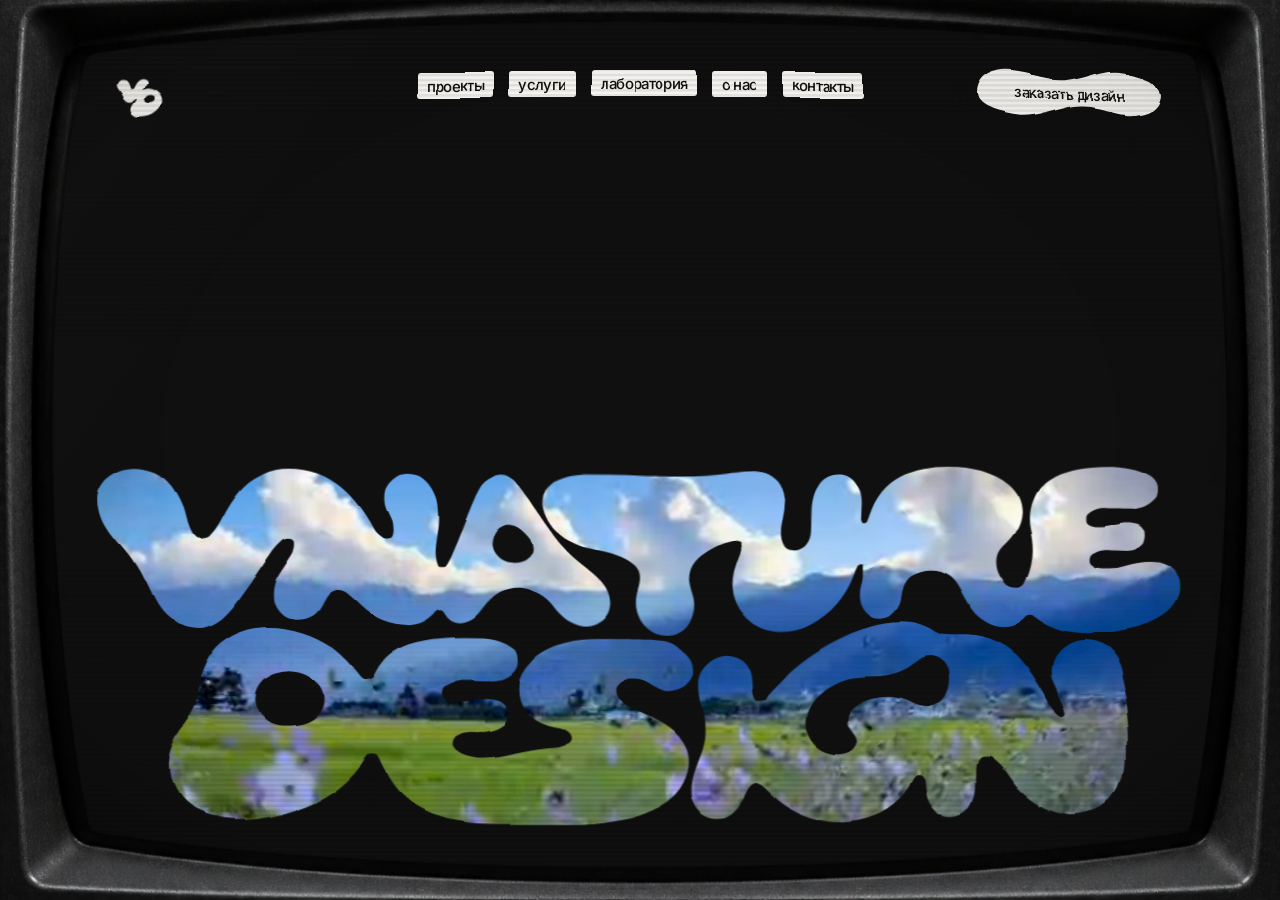
<file: index.html>
<!doctype html>
<html lang="ru">
<head>
  <meta charset="utf-8">
  <meta name="viewport" content="width=device-width, initial-scale=1, viewport-fit=cover">
  <link rel="icon" href="./assets/favicon.svg" type="image/svg+xml">
  <meta name="theme-color" content="#101010">

  <title>VNATURE DESIGN — сайты, айдентика и digital-системы</title>
  <meta name="description" content="VNATURE DESIGN — дизайн-студия: сайты, айдентика, интерфейсы, motion и экспериментальные digital-системы.">
  <meta name="robots" content="index,follow,max-image-preview:large">
  <meta name="format-detection" content="telephone=no">
  <meta property="og:type" content="website">
  <meta property="og:site_name" content="VNATURE DESIGN">
  <meta property="og:title" content="VNATURE DESIGN — digital design studio">
  <meta property="og:description" content="VNATURE DESIGN — дизайн-студия: сайты, айдентика, интерфейсы, motion и экспериментальные digital-системы.">
  <meta property="og:image" content="./assets/og-vnature.jpg">
  <meta name="twitter:card" content="summary_large_image">
  <meta name="twitter:title" content="VNATURE DESIGN — digital design studio">
  <meta name="twitter:description" content="VNATURE DESIGN — дизайн-студия: сайты, айдентика, интерфейсы, motion и экспериментальные digital-системы.">
  <meta name="twitter:image" content="./assets/og-vnature.jpg">

  <link rel="preconnect" href="https://fonts.googleapis.com">
  <link rel="preconnect" href="https://fonts.gstatic.com" crossorigin>
  <link href="https://fonts.googleapis.com/css2?family=Inter:wght@400;500;600&display=swap" rel="stylesheet">

  <!-- Only the real hero resources are preloaded. No visual poster/fallback frame. -->
  <link rel="preload" href="./assets/vnature.svg" as="image" type="image/svg+xml">

  <script type="application/ld+json">
  {
    "@context":"https://schema.org",
    "@type":"Organization",
    "name":"VNATURE DESIGN",
    "email":"vnaturedesign@mail.ru",
    "description":"Дизайн-студия: сайты, айдентика, интерфейсы, motion и экспериментальные digital-системы."
  }
  </script>
  <link rel="stylesheet" href="./style.css">
  <link rel="stylesheet" href="./crt-site.css">
  <link rel="stylesheet" href="./particles.css">
</head>

<body class="home-page">
  <canvas class="grain grain--fixed" id="grain" aria-hidden="true"></canvas>

  <header class="site-header" id="siteHeader">
    <a class="brand rabbit-brand" id="rabbitBrand" href="#top" aria-label="VNATURE DESIGN — наверх">
      <svg class="rabbit-mark" viewBox="-10 -12 120 106.445" overflow="visible" aria-hidden="true">
        <defs>
          <mask id="rabbitHeaderMask" maskUnits="userSpaceOnUse" maskContentUnits="userSpaceOnUse" x="-100" y="-100" width="300" height="282.445">
            <rect x="-100" y="-100" width="300" height="282.445" fill="black"/>
            <path class="rabbit-outer" fill="white" d="M 0.784 7.210 L 0.000 10.188 L 0.157 12.853 L 1.097 15.674 L 4.075 20.690 L 11.755 30.564 L 16.771 40.282 L 18.652 43.103 L 21.160 45.925 L 23.668 47.806 L 25.235 48.589 L 28.056 49.373 L 31.191 49.530 L 34.013 49.060 L 35.423 48.433 L 37.147 47.179 L 40.909 43.260 L 42.320 42.476 L 43.887 42.320 L 45.141 43.260 L 45.298 44.514 L 44.201 47.179 L 37.931 55.799 L 35.423 60.502 L 34.796 62.226 L 34.169 65.361 L 34.169 67.398 L 34.483 68.966 L 36.677 73.824 L 38.558 76.489 L 40.282 78.213 L 42.320 79.624 L 44.984 80.878 L 48.903 81.975 L 51.411 82.288 L 56.897 82.288 L 65.674 81.191 L 69.906 80.251 L 74.451 78.840 L 80.094 76.176 L 85.580 72.571 L 88.871 70.063 L 93.103 65.831 L 97.492 59.875 L 99.216 55.643 L 99.687 53.135 L 99.843 48.589 L 99.373 44.984 L 98.589 42.006 L 96.708 37.774 L 94.201 34.483 L 91.066 31.348 L 88.715 29.310 L 84.169 26.176 L 79.467 23.981 L 76.176 23.041 L 72.100 22.414 L 67.555 22.257 L 63.166 22.884 L 58.621 24.295 L 57.367 24.138 L 56.583 23.511 L 56.426 22.571 L 57.053 21.473 L 61.285 18.182 L 63.793 15.674 L 64.890 14.107 L 65.987 11.285 L 66.144 9.248 L 65.361 6.270 L 63.950 4.232 L 61.755 2.508 L 59.875 1.567 L 57.680 0.940 L 53.918 0.784 L 50.940 1.567 L 48.119 2.978 L 45.925 4.545 L 42.947 7.524 L 39.812 11.912 L 35.737 19.906 L 34.169 21.317 L 32.759 21.787 L 31.034 21.317 L 29.467 19.906 L 28.840 18.652 L 26.489 11.129 L 24.138 6.897 L 21.160 3.762 L 18.495 1.881 L 16.144 0.784 L 13.950 0.157 L 9.248 0.157 L 6.897 0.940 L 4.545 2.351 L 2.351 4.545 Z"/>
            <path class="rabbit-eye" fill="black" d="M 81.034 37.618 L 82.759 39.498 L 84.013 42.006 L 84.326 43.417 L 84.326 45.925 L 84.013 47.022 L 83.072 48.589 L 80.878 50.470 L 78.527 51.567 L 76.803 52.038 L 73.197 52.508 L 71.003 52.508 L 68.339 52.038 L 66.458 51.254 L 65.517 50.627 L 63.793 48.746 L 62.853 46.552 L 62.696 43.417 L 63.793 40.439 L 64.734 39.185 L 66.301 37.774 L 68.339 36.677 L 70.219 36.050 L 73.041 35.580 L 76.019 35.580 L 78.997 36.364 Z"/>
          </mask>
        </defs>
        <rect x="-100" y="-100" width="300" height="282.445" fill="currentColor" mask="url(#rabbitHeaderMask)"/>
      </svg>
</a>

    <nav class="nav" aria-label="Основная навигация">
      <a href="#work">проекты</a>
      <a href="#services">услуги</a>
      <a href="#lab">лаборатория</a>
      <a href="#about">о нас</a>
      <a href="#contact">контакты</a>
    </nav>


      <a class="cta cta--header" href="#contact">
      <svg class="cta-blob-svg" viewBox="0 0 206 58" preserveAspectRatio="none" aria-hidden="true">
        <path class="cta-blob-base" d="M8 29 C8 15 28 8 49 9 C70 10 83 14 103 13 C126 12 142 7 164 9 C186 11 199 18 198 29 C197 42 180 48 158 48 C136 49 121 44 101 45 C79 46 64 51 42 48 C20 46 10 40 8 29 Z">
          <animate
            attributeName="d"
            dur="6.6s"
            repeatCount="indefinite"
            calcMode="spline"
            keyTimes="0;0.2;0.4;0.6;0.8;1"
            keySplines=".42 0 .58 1;.42 0 .58 1;.42 0 .58 1;.42 0 .58 1;.42 0 .58 1"
            values="M8 29 C8 15 28 8 49 9 C70 10 83 14 103 13 C126 12 142 7 164 9 C186 11 199 18 198 29 C197 42 180 48 158 48 C136 49 121 44 101 45 C79 46 64 51 42 48 C20 46 10 40 8 29 Z;M9 30 C10 12 31 6 53 10 C72 13 84 18 104 16 C124 14 140 4 163 8 C188 12 201 20 196 32 C192 45 171 50 151 46 C132 42 120 38 100 42 C79 46 62 54 40 49 C19 45 8 39 9 30 Z;M7 27 C9 17 23 9 44 8 C65 7 82 10 101 16 C121 22 139 16 162 10 C184 4 200 16 199 28 C198 40 183 45 162 47 C140 49 123 52 102 47 C82 42 67 42 47 48 C25 55 10 43 7 27 Z;M10 31 C7 18 24 7 45 11 C66 15 78 20 99 17 C121 14 137 7 159 8 C181 9 201 18 198 31 C195 44 177 52 155 49 C135 46 120 40 101 43 C82 46 68 51 47 50 C26 49 13 43 10 31 Z;M8 29 C11 14 27 10 48 8 C69 6 82 15 102 15 C122 15 141 8 163 10 C186 12 197 20 199 30 C201 42 181 50 159 47 C138 44 123 41 101 45 C80 49 65 50 43 48 C21 46 7 40 8 29 Z;M8 29 C8 15 28 8 49 9 C70 10 83 14 103 13 C126 12 142 7 164 9 C186 11 199 18 198 29 C197 42 180 48 158 48 C136 49 121 44 101 45 C79 46 64 51 42 48 C20 46 10 40 8 29 Z"
          />
        </path>
      </svg>

      <span class="cta-label">заказать дизайн</span>
    </a>
  
    <button
      class="mobile-menu-toggle"
      id="mobileMenuToggle"
      type="button"
      aria-expanded="false"
      aria-controls="mobileMenu"
      aria-label="Открыть меню"
    >
      <span></span>
      <span></span>
    </button>
</header>

  <div class="mobile-menu-shell" id="mobileMenuShell" aria-hidden="true">
    <button
      class="mobile-menu-backdrop"
      type="button"
      aria-label="Закрыть меню"
      tabindex="-1"
    ></button>

    <aside
      class="mobile-menu-panel"
      id="mobileMenu"
      role="dialog"
      aria-modal="true"
      aria-label="Навигация"
    >
      <div class="mobile-menu-top">
        <span>VNATURE DESIGN</span>

        <button
          class="mobile-menu-close"
          type="button"
          aria-label="Закрыть меню"
        >
          <span></span>
          <span></span>
        </button>
      </div>

      <nav class="mobile-menu-nav" aria-label="Мобильная навигация">
        <a href="#about"><span>01</span><strong>о нас</strong></a>
        <a href="#work"><span>02</span><strong>проекты</strong></a>
        <a href="#services"><span>03</span><strong>услуги</strong></a>
        <a href="#pricing"><span>04</span><strong>стоимость</strong></a>
        <a href="#lab"><span>05</span><strong>лаборатория</strong></a>
        <a href="#contact"><span>06</span><strong>контакты</strong></a>
      </nav>

      <a class="mobile-menu-cta" href="#contact">
        заказать дизайн
        <span aria-hidden="true"><svg class="icon-arrow" viewBox="0 0 24 24" fill="none" stroke="currentColor" stroke-width="1.6" stroke-linecap="round" stroke-linejoin="round" aria-hidden="true" focusable="false"><path d="M5 19 19 5M5 5h14v14"/></svg></span>
      </a>
    </aside>
  </div>




  <main>
    <section class="hero hero--brand" id="top" aria-label="VNATURE DESIGN">
      <div class="hero-logo-wrap" id="heroLogoWrap">
        <img
          class="hero-logo-fallback"
          id="heroLogoFallback"
          src="./assets/vnature.svg"
          alt="VNATURE DESIGN"
        >
        <canvas
          class="hero-logo-canvas"
          id="heroLogoCanvas"
          aria-hidden="true"
        ></canvas>
      </div>
    </section>
    <section class="workspace">
      <section class="about-board" id="about">
        <div class="about-visual">
          <video class="about-film js-visible-video" muted loop playsinline preload="none" poster="./assets/about/studio-logo-poster.jpg" aria-label="Вращающийся металлический логотип VNATURE на фоне поля и облаков"><source src="./assets/about/studio-logo.mp4" type="video/mp4"></video>
        </div>
        <div class="about-content">
          <span class="section-index">01 / Студия</span>
          <h1>Внатуре —<br><em>это мы.</em></h1>
          <div class="about-board-copy">
            <p>Делаем сайты, айдентику и интерактив с характером. Продумываем структуру, рисуем и разрабатываем — от первой идеи до работающего результата.</p>
          </div>
          <a class="archive-jump" href="#contact">Обсудить проект <span aria-hidden="true"><svg class="icon-arrow" viewBox="0 0 24 24" fill="none" stroke="currentColor" stroke-width="1.6" stroke-linecap="round" stroke-linejoin="round" aria-hidden="true" focusable="false"><path d="M5 19 19 5M5 5h14v14"/></svg></span></a>
        </div>
      </section>
      <section class="particle-section" id="particle-form" aria-labelledby="particle-title">
        <div class="particle-stage">
          <header class="particle-heading">
            <span class="section-index">Как мы работаем</span>
            <h2 id="particle-title">От задачи до запуска.</h2>
          </header>
          <div class="particle-body">
            <div class="particle-visual" aria-hidden="true">
              <img class="particle-fallback" src="./assets/rabbit-mark.svg" alt="" loading="lazy">
              <canvas class="particle-canvas"></canvas>
            </div>
            <ol class="particle-steps" aria-label="Этапы работы над проектом">
              <li>
                <button class="particle-step is-active" type="button" data-form-step="0" aria-pressed="true">
                  <span class="particle-step-number">01</span>
                  <span><strong>Разбираемся в задаче</strong><span class="particle-step-copy">Обсуждаем бизнес, аудиторию и цель. Определяем объём работы и фиксируем стоимость.</span></span>
                </button>
              </li>
              <li>
                <button class="particle-step" type="button" data-form-step="1" aria-pressed="false">
                  <span class="particle-step-number">02</span>
                  <span><strong>Находим форму</strong><span class="particle-step-copy">Продумываем структуру, собираем визуальный язык. Показываем концепцию и дорабатываем детали.</span></span>
                </button>
              </li>
              <li>
                <button class="particle-step" type="button" data-form-step="2" aria-pressed="false">
                  <span class="particle-step-number">03</span>
                  <span><strong>Доводим до запуска</strong><span class="particle-step-copy">Разрабатываем, проверяем адаптив и взаимодействия. Передаём готовый проект и исходники.</span></span>
                </button>
              </li>
            </ol>
          </div>
          <div class="particle-caption">
            <span class="particle-state">Задача → концепция → результат</span>
            <a href="#contact">Обсудить задачу <svg class="icon-arrow" viewBox="0 0 24 24" fill="none" stroke="currentColor" stroke-width="1.6" stroke-linecap="round" stroke-linejoin="round" aria-hidden="true"><path d="M5 19 19 5M5 5h14v14"/></svg></a>
          </div>
        </div>
      </section>
      <header class="workspace-intro" id="work">
        <div><span class="section-index">02 / Избранные проекты</span><h2 class="studio-title">Работаем,<span>внатуре.</span></h2></div>
        <p class="archive-caption">Завод, бренд красок и собственный инструмент. Три задачи — три разных решения.</p>
      </header>

      <div class="work-browser" id="work-list">
        <article class="work-row">
          <div class="work-caption"><span>01 / МЗМ</span><span>Смотреть проект</span></div>
          <div class="work-meta">
            <a class="work-head work-head--link" href="./mzm.html">
              <div class="project-logo js-project-logo"
                   data-logo-base="./assets/projects/mzm/logo"
                   aria-hidden="true"></div>

              <div class="work-title">
                <h2>МЗМ</h2>
                <p>Промышленность</p>
              </div>
            </a>

            <p class="work-description">
              Сайт завода: помогаем разобраться в продукции,
              найти характеристики и отправить запрос на расчёт.
            </p>
            <p class="work-scope">Структура · UX/UI · Разработка</p>
          </div>

          <a class="work-gallery work-gallery--link" href="./mzm.html" aria-label="Открыть кейс МЗМ">
            <div class="media-tile media-tile--mzm-a js-auto-media"
                 data-media-base="./assets/projects/mzm/01"></div>

            <div class="media-tile media-tile--mzm-b js-auto-media"
                 data-media-base="./assets/projects/mzm/02"></div>

            <div class="media-tile media-tile--mzm-c js-auto-media"
                 data-media-base="./assets/projects/mzm/03"></div>
          </a>
        </article>

        <article class="work-row work-row--reverse">
          <div class="work-caption"><span>02 / ГОДАМИ</span><span>Смотреть проект</span></div>
          <div class="work-meta">
            <a class="work-head work-head--link" href="./godami.html">
              <div class="project-logo js-project-logo"
                   data-logo-base="./assets/projects/godami/logo"
                   aria-hidden="true"></div>

              <div class="work-title">
                <h2>ГОДАМИ</h2>
                <p>ЛКМ / производство</p>
              </div>
            </a>

            <p class="work-description">
              Образ бренда красок: логотип, цвет и упаковка,
              которые связывают разные продукты в одну узнаваемую линейку.
            </p>
            <p class="work-scope">Айдентика · Упаковка</p>
          </div>

          <a class="work-gallery work-gallery--link" href="./godami.html" aria-label="Открыть кейс ГОДАМИ">
            <div class="media-tile js-auto-media" data-media-base="./assets/projects/godami/01"></div>

            <div class="media-tile js-auto-media" data-media-base="./assets/projects/godami/02"></div>

            <div class="media-tile js-auto-media" data-media-base="./assets/projects/godami/03"></div>
          </a>
        </article>

        <article class="work-row">
          <div class="work-caption"><span>03 / XTAL STUDIO</span><span>Смотреть проект</span></div>
          <div class="work-meta">
            <a class="work-head work-head--link" href="./xtal.html">
              <div class="project-logo js-project-logo"
                   data-logo-base="./assets/projects/xtal/logo"
                   aria-hidden="true"></div>

              <div class="work-title">
                <h2>XTAL STUDIO</h2>
                <p>Creative software</p>
              </div>
            </a>

            <p class="work-description">
              Наш инструмент для визуальных экспериментов:
              превращаем изображения и видео в графику, а логотипы — в 3D.
            </p>
            <p class="work-scope">Продукт · Интерфейс · Интерактив</p>
          </div>

          <a class="work-gallery work-gallery--link" href="./xtal.html" aria-label="Открыть кейс XTAL STUDIO">
            <div class="media-tile js-auto-media" data-media-base="./assets/projects/xtal/01"></div>

            <div class="media-tile js-auto-media" data-media-base="./assets/projects/xtal/02"></div>

            <div class="media-tile js-auto-media" data-media-base="./assets/projects/xtal/03"></div>
          </a>
        </article>
      </div>

      <section class="services-board" id="services">
        <header class="board-heading">
          <p class="section-index">03 / Услуги</p>
          <h2>
            Что<br>делаем.
          </h2>
        </header>

        <div class="service-board-grid">
          <a href="#contact"><span aria-hidden="true"><svg class="icon-arrow" viewBox="0 0 24 24" fill="none" stroke="currentColor" stroke-width="1.6" stroke-linecap="round" stroke-linejoin="round" aria-hidden="true" focusable="false"><path d="M5 19 19 5M5 5h14v14"/></svg></span><strong>Сайты и интерфейсы</strong><small>От страницы о продукте до каталога завода: структура, дизайн и разработка.</small></a>
          <a href="#contact"><span aria-hidden="true"><svg class="icon-arrow" viewBox="0 0 24 24" fill="none" stroke="currentColor" stroke-width="1.6" stroke-linecap="round" stroke-linejoin="round" aria-hidden="true" focusable="false"><path d="M5 19 19 5M5 5h14v14"/></svg></span><strong>Айдентика</strong><small>Логотип, цвета, типографика и правила, которые помогают бренду оставаться собой.</small></a>
          <a href="#contact"><span aria-hidden="true"><svg class="icon-arrow" viewBox="0 0 24 24" fill="none" stroke="currentColor" stroke-width="1.6" stroke-linecap="round" stroke-linejoin="round" aria-hidden="true" focusable="false"><path d="M5 19 19 5M5 5h14v14"/></svg></span><strong>Графика</strong><small>Постеры, карточки и упаковка — для экрана и печати.</small></a>
          <a href="#contact"><span aria-hidden="true"><svg class="icon-arrow" viewBox="0 0 24 24" fill="none" stroke="currentColor" stroke-width="1.6" stroke-linecap="round" stroke-linejoin="round" aria-hidden="true" focusable="false"><path d="M5 19 19 5M5 5h14v14"/></svg></span><strong>Интерактив и motion</strong><small>Анимация, 3D, эффекты для сайта и эксперименты с AI.</small></a>
        </div>

        <a class="services-pricing-link" href="#pricing">
          <span>Ориентиры по бюджету</span>
          <i aria-hidden="true"><svg class="icon-arrow" viewBox="0 0 24 24" fill="none" stroke="currentColor" stroke-width="1.6" stroke-linecap="round" stroke-linejoin="round" aria-hidden="true" focusable="false"><path d="M12 4v16m-7-7 7 7 7-7"/></svg></i>
        </a>
      </section>

      <section class="pricing-board" id="pricing">
        <header class="pricing-heading">
          <span class="section-index">04 / Стоимость</span>

          <h2>
            Форматы<br>и бюджет.
          </h2>
        </header>

        <div class="pricing-list">
          <a href="#contact" class="pricing-item">
            <span class="pricing-index">01</span>
            <strong>Карточка / постер</strong>
            <b>3 000 ₽</b>
          </a>

          <a href="#contact" class="pricing-item">
            <span class="pricing-index">02</span>
            <strong>AI-интерактив</strong>
            <b>от 6 000 ₽</b>
          </a>

          <a href="#contact" class="pricing-item">
            <span class="pricing-index">03</span>
            <strong>Лендинг</strong>
            <b>от 15 000 ₽</b>
          </a>

          <a href="#contact" class="pricing-item">
            <span class="pricing-index">04</span>
            <strong>Многостраничный сайт</strong>
            <b>от 35 000 ₽</b>
          </a>
        </div>

        <p class="pricing-note">
          Это стартовые ориентиры. Айдентику, интерфейсы и нестандартные задачи оцениваем отдельно. До начала работы согласуем состав, сроки и итоговую стоимость.
        </p>
      </section>

      <section class="lab-board" id="lab">
        <header class="lab-heading"><span class="section-index">05 / Лаборатория</span>
          <h2>
            Вне<br>брифа.
          </h2>
          <p class="lab-lead">
            Пробуем материалы, движение и код. Здесь рождаются эффекты и инструменты, которые потом можно использовать в проектах.
          </p>
        </header>

        <div class="lab-mosaic">
          <article class="lab-item lab-item--ascii">
            <div class="lab-visual visual-ascii js-auto-media" data-media-base="./assets/lab/ascii/cover"></div>
            <p>ASCII / Design Tool</p>
          </article>

          <article class="lab-item lab-item--elastic">
            <div class="lab-visual visual-elastic js-auto-media" data-media-base="./assets/lab/elastic/cover"></div>
            <p>Elastic Logo / Experiment</p>
          </article>

          <article class="lab-item lab-item--track">
            <div class="lab-visual visual-track js-auto-media" data-media-base="./assets/lab/track/cover"></div>
            <p>TRACK / Motion System</p>
          </article>

          <article class="lab-item lab-item--raster">
            <div class="lab-visual visual-raster js-auto-media" data-media-base="./assets/lab/raster/cover"></div>
            <p>RASTER / Visual System</p>
          </article>

          <article class="lab-item lab-item--3d">
            <div class="lab-visual visual-3d js-auto-media" data-media-base="./assets/lab/3d/cover"></div>
            <p>3D Logo / Material Study</p>
          </article>

          <article class="lab-item lab-item--dots">
            <div class="lab-visual visual-dots js-auto-media" data-media-base="./assets/lab/dots/cover"></div>
            <p>DOTS / Image Tool</p>
          </article>


        </div>
        <details class="lab-more">
          <summary>Ещё 6 экспериментов</summary>
          <div class="lab-mosaic lab-mosaic--more">
          <article class="lab-item lab-item--shader">
            <div class="lab-visual visual-shader js-auto-media" data-media-base="./assets/lab/shader/cover"></div>
            <p>Shader / R&D</p>
          </article>

          <article class="lab-item lab-item--type">
            <div class="lab-visual visual-type js-auto-media" data-media-base="./assets/lab/type/cover"></div>
            <p>Typography / Exploration</p>
          </article>

          <article class="lab-item lab-item--system">
            <div class="lab-visual visual-system js-auto-media" data-media-base="./assets/lab/systems/cover"></div>
            <p>Systems / Study</p>
          </article>

          <article class="lab-item lab-item--material">
            <div class="lab-visual visual-material js-auto-media" data-media-base="./assets/lab/material/cover"></div>
            <p>Material / Exploration</p>
          </article>

          <article class="lab-item lab-item--motion">
            <div class="lab-visual visual-motion js-auto-media" data-media-base="./assets/lab/motion/cover"></div>
            <p>Motion / Sketch</p>
          </article>

          <article class="lab-item lab-item--grid">
            <div class="lab-visual visual-grid js-auto-media" data-media-base="./assets/lab/grid/cover"></div>
            <p>Grid / Research</p>
          </article>
          </div>
        </details>
      </section>


    </section>
  </main>

  <footer class="workspace-contact" id="contact">
    <div class="contact-banner"><h2>Есть задача?<br>Мы на связи.</h2><span>VNATURE DESIGN<br>На связи / открыты к сотрудничеству</span></div>
    <div class="contact-main">
      <div class="contact-column">
        <div class="contact-intro">
          <span class="contact-kicker">06 / Контакты</span>

          <p>
            Дизайн, digital-продукты<br>
            и визуальные системы.
          </p>
        </div>

        <a class="contact-email" href="mailto:vnaturedesign@mail.ru">
          <span>vnaturedesign@mail.ru</span>
          <i aria-hidden="true"><svg class="icon-arrow" viewBox="0 0 24 24" fill="none" stroke="currentColor" stroke-width="1.6" stroke-linecap="round" stroke-linejoin="round" aria-hidden="true" focusable="false"><path d="M5 19 19 5M5 5h14v14"/></svg></i>
        </a>

        <div class="contact-column-meta">
          <span>Ответим и обсудим задачу</span>

          <button class="contact-copy" type="button" id="copyEmail">Скопировать почту</button>
          <span id="copyEmailStatus" role="status"></span>
        </div>
      </div>

      <form class="contact-form" id="contactForm">
        <div class="contact-form-intro">
          <span>Короткий бриф</span>
          <p>Расскажи, что нужно сделать, и оставь контакт. Кнопка откроет готовое письмо в твоём почтовом приложении.</p>
        </div>

        <div class="contact-form-fields">
          <label>
            <span>Имя</span>
            <input name="name" autocomplete="name" required placeholder="Как к вам обращаться">
          </label>

          <label>
            <span>Telegram / почта</span>
            <input name="contact" autocomplete="email" required placeholder="@username или email">
          </label>

          <label class="contact-form-wide">
            <span>Задача</span>
            <textarea name="project" rows="3" required placeholder="Что нужно сделать?"></textarea>
          </label>

          <label>
            <span>Ориентир по бюджету</span>
            <select name="budget">
              <option value="">Не определён</option>
              <option>до 10 000 ₽</option>
              <option>10 000–30 000 ₽</option>
              <option>30 000–60 000 ₽</option>
              <option>от 60 000 ₽</option>
            </select>
          </label>

          <button class="contact-form-submit" type="submit">
            сформировать письмо <span aria-hidden="true"><svg class="icon-arrow" viewBox="0 0 24 24" fill="none" stroke="currentColor" stroke-width="1.6" stroke-linecap="round" stroke-linejoin="round" aria-hidden="true" focusable="false"><path d="M5 19 19 5M5 5h14v14"/></svg></span>
          </button>
        </div>

        <div class="contact-draft" id="contactDraft" hidden>
          <label for="contactDraftText">Текст заявки — можно скопировать и отправить на vnaturedesign@mail.ru</label>
          <textarea id="contactDraftText" readonly rows="6"></textarea>
          <button class="contact-copy" type="button" id="copyBrief">Скопировать заявку</button>
        </div>
        <p class="contact-form-status" id="contactFormStatus" aria-live="polite"></p>
      </form>
    </div>

    <div class="contact-foot">
      <span>VNATURE DESIGN © 2026</span>
      <a href="#top">наверх <svg class="icon-arrow" viewBox="0 0 24 24" fill="none" stroke="currentColor" stroke-width="1.6" stroke-linecap="round" stroke-linejoin="round" aria-hidden="true" focusable="false"><path d="M12 20V4m-7 7 7-7 7 7"/></svg></a>
    </div>
  </footer>

  <script src="./crt-site.js"></script>
  <script src="./header.js"></script>
  <script src="./main.js"></script>
  <script src="./media.js"></script>
  <script src="./contact.js"></script>
  <script src="./particles.js"></script>
</body>
</html>
</file>
<file: style.css>
@charset "UTF-8";
/* Shared tokens, base, navigation, preserved hero, editorial sections, cases, responsive layout. */
:root {
  --bg:#f7f7f2;
  --fg:#202023;
  --muted:#62636c;
  --line:#d3d4d4;
  --accent:#213bda;
  --pad:7.5vw;
  --header-h:100px;
  --cta-blob-fill:#f4f3ef;
  --cta-blob-text:#101010;
}

* {
  box-sizing:border-box;
}

html {
  background:var(--bg);
  scroll-behavior:smooth;
}

body {
  margin:0;
  background:var(--bg);
  color:var(--fg);
  font-family:Inter,Arial,sans-serif;
  -webkit-font-smoothing:antialiased;
  overflow-x:hidden;
}

a {
  color:inherit;
  text-decoration:none;
}

button,input,textarea,select {
  font:inherit;
}

button,a,input,textarea,select {
  -webkit-tap-highlight-color:transparent;
}

img,video {
  max-width:100%;
  display:block;
}

button {
  cursor:pointer;
}

h1,h2,h3,p {
  margin:0;
}

em {
  font-style:normal;
  color:var(--accent);
}

::selection {
  background:var(--accent);
  color:var(--bg);
}

:focus-visible {
  outline:2px solid var(--accent);
  outline-offset:5px;
}

.grain--fixed {
  display:none;
}

/* Light sections use dark navigation; hero retains its original appearance. */
.site-header {
  position:absolute;
  z-index:120;
  top:4.6vh;
  left:5.8vw;
  width:88.4vw;
  min-height:68px;
  padding:10px 1.2vw;
  display:grid;
  grid-template-columns:minmax(0,1fr) auto minmax(0,1fr);
  align-items:center;
  gap:24px;
  color:#f4f3ef;
}

.site-header.is-light {
  color:var(--fg);
  --cta-blob-fill:#1c1c1c;
  --cta-blob-text:#f5f5f2;
}

.brand {
  display:flex;
  align-items:center;
  justify-self:start;
  height:48px;
  overflow:visible;
}

.rabbit-mark {
  width:58px;
  height:auto;
  overflow:visible;
}

.rabbit-eye {
  transform-box:fill-box;
  transform-origin:center;
}

.rabbit-brand.is-blinking .rabbit-eye {
  animation:rabbitBlink .26s ease;
}

@keyframes rabbitBlink {
  0%,100% {
    transform:scaleY(1);
  }

  43%,57% {
    transform:scaleY(.06);
  }

}

.nav {
  display:flex;
  justify-content:center;
  align-items:center;
  gap:16px;
  width:max-content;
}

.nav a {
  height:26px;
  padding:0 10px;
  display:inline-flex;
  align-items:center;
  border-radius:3px;
  background:#f4f3ef;
  color:#101010;
  font-size:15px;
  font-weight:500;
  line-height:1;
  letter-spacing:-.025em;
  transition:transform .2s;
}

.site-header.is-light .nav a {
  background:var(--fg);
  color:var(--bg);
}

.cta--header {
  position:relative;
  z-index:1;
  justify-self:end;
  display:grid;
  place-items:center;
  width:208px;
  height:64px;
  color:var(--cta-blob-text);
  font-size:clamp(15px,1.02vw,17px);
  font-weight:500;
  line-height:1;
  letter-spacing:-.025em;
  white-space:nowrap;
  overflow:visible;
}

.cta-blob-svg {
  position:absolute;
  inset:0;
  z-index:-1;
  width:100%;
  height:100%;
  overflow:visible;
}

.cta-blob-base {
  fill:var(--cta-blob-fill);
}

.cta-label {
  width:100%;
  padding:0 24px;
  text-align:center;
}

.mobile-menu-toggle {
  display:none;
  border:0;
  background:none;
  color:inherit;
  width:42px;
  height:42px;
  padding:10px;
}

.mobile-menu-toggle span {
  display:block;
  background:currentColor;
  height:1px;
  margin:7px 0;
}

.mobile-menu-shell {
  position:absolute;
  inset:0;
  z-index:500;
  visibility:hidden;
  pointer-events:none;
}

.mobile-menu-shell.is-open {
  visibility:visible;
  pointer-events:auto;
}

.mobile-menu-backdrop {
  position:absolute;
  inset:0;
  width:100%;
  height:100%;
  border:0;
  background:#0008;
}

.mobile-menu-panel {
  position:absolute;
  inset:0;
  width:100%;
  padding:10svh var(--pad);
  min-width:0;
  background:var(--bg);
  overflow:auto;
  display:flex;
  flex-direction:column;
  gap:24px;
}

.mobile-menu-top {
  display:flex;
  justify-content:space-between;
  align-items:center;
  font:10px monospace;
  letter-spacing:.08em;
}

.mobile-menu-close {
  position:relative;
  width:30px;
  height:30px;
  border:0;
  background:none;
  color:inherit;
}

.mobile-menu-close span {
  position:absolute;
  left:5px;
  top:14px;
  width:20px;
  height:1px;
  background:currentColor;
  transform:rotate(45deg);
}

.mobile-menu-close span:last-child {
  transform:rotate(-45deg);
}

.mobile-menu-nav {
  display:grid;
  gap:10px;
}

.mobile-menu-nav a {
  display:flex;
  align-items:center;
  gap:16px;
  min-height:44px;
}

.mobile-menu-nav span {
  color:var(--muted);
  font:10px monospace;
}

.mobile-menu-nav strong {
  font-size:clamp(23px,6vw,30px);
  font-weight:500;
}

.mobile-menu-cta {
  margin-top:auto;
  padding:15px 0;
  border-top:1px solid var(--line);
  display:flex;
  justify-content:space-between;
}

body.mobile-menu-open .crt-scroll {
  overflow:hidden;
}

/* v94 hero geometry and live elastic canvas. */
.hero {
  position:relative;
  width:100%;
  min-height:100svh;
  display:flex;
  align-items:flex-end;
  justify-content:center;
  padding:clamp(150px,18vh,190px) var(--pad) 8vh;
  background:#101010;
  overflow:hidden;
}

.hero-logo-wrap {
  position:relative;
  width:100%;
  max-width:100%;
  aspect-ratio:1060/352;
}

.hero-logo-fallback {
  position:absolute;
  inset:0;
  width:100%;
  height:100%;
  object-fit:contain;
  opacity:0;
  pointer-events:none;
  animation:heroFallbackSafety 0s 3s forwards;
}

.hero-logo-canvas {
  position:absolute;
  left:-14%;
  top:-32%;
  width:128%;
  height:164%;
  opacity:0;
  pointer-events:none;
}

.hero-logo-wrap.is-webgl .hero-logo-canvas {
  opacity:1;
}

.hero-logo-wrap.is-webgl .hero-logo-fallback {
  display:none;
  animation:none;
}

.hero-logo-wrap.is-fallback .hero-logo-fallback {
  opacity:1;
  animation:none;
}

.hero-logo-wrap.is-fallback .hero-logo-canvas {
  display:none;
}

@keyframes heroFallbackSafety {
  to {
    opacity:1;
  }

}

.icon-arrow {display:inline-block; width:1em; height:1em; flex:none; vertical-align:-.12em;}

/* Studio archive: a light printed surface, blue ink and a shared inset grid. */
.workspace {position:relative; isolation:isolate; padding:0 var(--pad) 90px;}
.section-index,.contact-kicker,.case-index,.case-story-label {
  font:11px/1.5 monospace; text-transform:uppercase; letter-spacing:.07em; color:var(--accent);
}
.workspace-intro {position:relative; isolation:isolate; padding:65px 0 35px; display:grid; grid-template-columns:1.35fr 1fr; gap:30px 65px; align-items:end;}
.studio-title {font-family:Arial,Inter,sans-serif; font-size:clamp(48px,6.3vw,92px); font-weight:900; line-height:.91; letter-spacing:-.075em; padding-top:18px;}
.studio-title span {display:block;}
.archive-caption {max-width:340px; font-size:16px; line-height:1.6; color:var(--muted);}
.archive-jump {display:inline-flex; justify-content:space-between; align-items:center; gap:30px; padding:12px 18px; border:1px solid var(--accent); border-radius:26px; color:var(--accent); font-size:12px; justify-self:start;}
.archive-jump span {font-size:24px;}
.work-browser {position:relative; isolation:isolate; display:grid; grid-template-columns:repeat(12,minmax(0,1fr)); gap:60px 28px; align-items:start;}
.work-row:first-child {grid-column:1/-1;}
.work-row--reverse {grid-column:span 7;}
.work-row:last-child {margin-top:82px;}
.work-caption {display:flex; justify-content:space-between; align-items:center; gap:12px; font:10px/1.5 monospace; color:var(--muted);}
.work-caption span:last-child {color:var(--accent);}
.work-row:first-child .work-gallery {height:clamp(350px,37vw,530px); grid-template-columns:2.2fr 1fr;}
.work-row:first-child .work-meta {display:grid; grid-template-columns:1fr 1fr; align-items:start; gap:12px 35px;}
.work-row:first-child .work-head {grid-row:1/3;}
.work-row:first-child .work-scope {grid-column:2;}
.work-scope {font:11px/1.6 monospace; color:var(--accent);}
.work-row {display:flex; flex-direction:column; grid-column:span 5; gap:18px; min-width:0;}
.work-meta {display:flex; flex-direction:column; align-items:start; gap:12px; order:2; padding:0;}
.work-head {display:flex; align-items:center; gap:18px;}
.project-logo {flex:0 0 auto; max-width:90px; height:40px;}
.project-logo-img {width:auto; height:100%; max-width:90px; object-fit:contain;}
.work-title h2 {font-size:clamp(25px,2.3vw,34px); font-weight:500; letter-spacing:-.045em;}
.work-title p {font:10px/1.5 monospace; color:var(--muted); margin-top:5px;}
.work-description {font-size:13px; line-height:1.65; max-width:510px; color:var(--muted);}
.work-gallery {display:grid; grid-template-columns:1.7fr 1fr; grid-template-rows:1fr 1fr; gap:8px; height:330px; position:relative;}
.work-row--reverse .work-gallery {height:clamp(340px,34vw,460px); grid-template-columns:1.2fr 1fr;}
.work-row--reverse .media-tile:first-child {grid-column:1;}
.media-tile {position:relative; min-width:0; overflow:hidden; background:#e8eef5;}
.media-tile:first-child {grid-row:1/3;}
.work-gallery::after {content:""; position:absolute; right:12px; bottom:12px; display:grid; place-items:center; width:34px; height:34px; border-radius:50%; background:var(--bg) url('./assets/arrow-up-right.svg') center/20px 20px no-repeat; z-index:3;}
.auto-media,.case-user-media {position:absolute; inset:0; width:100%; height:100%; object-fit:cover;}
.media-placeholder,.case-placeholder {position:absolute; inset:0; display:grid; place-items:center; background:#e8eef5; color:#616e81;}
.media-placeholder::after,.case-placeholder::after {content:"VNATURE / ARCHIVE"; font:9px monospace; letter-spacing:.12em;}
.has-user-media>.media-placeholder,.has-user-media>.case-placeholder {display:none;}
.services-board {margin-top:85px; padding:45px 0 0; border-top:1px solid var(--line); display:grid; grid-template-columns:1fr 1.3fr; gap:24px 55px; position:relative;}
.services-board .section-index {color:var(--muted);}
.board-heading {display:flex; flex-direction:column; gap:28px;}
.board-heading h2,.pricing-heading h2,.lab-heading h2 {font-size:clamp(37px,4.8vw,70px); font-weight:600; line-height:1; letter-spacing:-.06em;}
.service-board-grid {display:grid; grid-template-columns:1fr; margin:0;}
.service-board-grid a {display:grid; grid-template-columns:1fr auto; gap:9px; border-bottom:1px solid var(--line); padding:20px 0;}
.service-board-grid span {font-size:22px; color:var(--accent); order:2;}
.service-board-grid strong {font-size:clamp(24px,2.3vw,34px); font-weight:400; letter-spacing:-.04em;}
.service-board-grid small {grid-column:1/-1; font-size:12px; line-height:1.6; color:var(--muted);}
.services-pricing-link {grid-column:2; display:flex; justify-content:space-between; gap:20px; padding:5px 0; font-size:12px; color:var(--accent);}
.services-pricing-link i {font-style:normal;}
.pricing-board,.lab-board {position:relative; isolation:isolate; padding:95px 0 0;}
.pricing-board {position:relative; isolation:isolate; display:grid; grid-template-columns:1fr 1.3fr; gap:35px 55px;}
.pricing-heading {grid-column:1/-1; display:flex; flex-direction:row; align-items:end; justify-content:space-between; gap:28px;}
.lab-heading {display:grid; grid-template-columns:1fr 1.2fr; gap:26px 65px;}
.pricing-heading h2 {font-size:clamp(30px,3.5vw,50px); line-height:1; text-align:right;}
.pricing-list {grid-column:1/-1; margin:0; display:grid; grid-template-columns:repeat(2,minmax(0,1fr)); gap:0 35px;}
.pricing-item {display:grid; grid-template-columns:minmax(0,1fr) auto; align-items:end; gap:16px; padding:22px 0; border-top:1px solid var(--line);}
.pricing-index {display:none;}
.pricing-item strong {font-size:clamp(16px,1.6vw,22px); font-weight:400; letter-spacing:-.035em;}
.pricing-item b {font-size:clamp(20px,2.6vw,34px); font-weight:400; white-space:nowrap; color:var(--accent); letter-spacing:-.04em;}
.pricing-note {grid-column:1/-1; margin:0; max-width:690px; color:var(--muted); font-size:12px; line-height:1.6;}
.lab-heading h2 {grid-column:1; grid-row:2; min-width:0;}
.lab-lead {grid-column:2; grid-row:2; align-self:end; font-size:14px; line-height:1.7; max-width:500px; color:var(--muted);}
.lab-mosaic {display:grid; grid-template-columns:repeat(12,minmax(0,1fr)); gap:32px 22px; margin-top:40px; align-items:start;}
.lab-item {grid-column:span 4; min-width:0;}
.lab-visual {position:relative; aspect-ratio:4/3; overflow:hidden; background:#e8eef5;}
.lab-item:nth-child(2) {padding-top:50px;}
.lab-more {margin-top:32px;}
.lab-more>summary {display:flex; justify-content:space-between; align-items:center; gap:20px; padding:18px 0; border-top:1px solid var(--line); list-style:none; cursor:pointer; color:var(--accent); font:12px/1.5 monospace;}
.lab-more>summary::-webkit-details-marker {display:none;}
.lab-more>summary::after {content:"+"; font-size:24px;}
.lab-more[open]>summary::after {content:"−";}
.lab-mosaic--more .lab-item {grid-column:span 4; padding-top:0;}
.lab-mosaic--more .lab-item .lab-visual {aspect-ratio:4/3;}
.lab-item p {font-size:11px; line-height:1.5; padding:12px 0 0;}
.lab-item:first-child {grid-column:span 8;}
.lab-item:first-child .lab-visual {aspect-ratio:2;}
.about-board {position:relative; isolation:isolate; display:grid; grid-template-columns:1fr 1fr; gap:50px; padding-top:65px;}
.about-visual {position:relative; overflow:hidden; aspect-ratio:1; align-self:start; background:#729777;}
.about-film {width:100%; height:100%; object-fit:cover;}
.about-content {display:flex; flex-direction:column; align-items:start; justify-content:center; gap:28px; padding:10px 0; min-width:0;}
.about-content h1 {font-size:clamp(32px,4vw,58px); font-weight:500; line-height:1.04; letter-spacing:-.055em;}
.about-board-copy {max-width:420px; font-size:16px; line-height:1.7; color:var(--muted);}
.text-link {margin-top:auto; display:flex; justify-content:space-between; font:12px monospace; border-bottom:1px solid var(--fg); padding:14px 0;}
/* Contacts keep the native mailto form. No animated titles or extra scripts. */
.workspace-contact {position:relative; isolation:isolate; padding:55px var(--pad) 9vh; background:var(--bg); color:var(--fg); border-top:1px solid var(--line);}
.contact-banner {display:flex; justify-content:space-between; align-items:start; gap:30px; padding-bottom:55px;}
.contact-banner h2 {font-size:clamp(45px,6.4vw,96px); font-weight:600; letter-spacing:-.07em; line-height:.98;}
.contact-banner span {font-size:11px; line-height:1.5; text-align:right; padding-top:10px; color:var(--muted);}
.contact-main {display:grid; grid-template-columns:repeat(2,minmax(0,1fr)); gap:60px;}
.contact-column {display:flex; flex-direction:column; gap:30px;}
.contact-kicker {color:var(--muted);}
.contact-intro p {font-size:clamp(22px,2.5vw,34px); line-height:1.15; letter-spacing:-.04em; margin-top:18px;}
.contact-email {display:flex; justify-content:space-between; align-items:center; gap:12px; font-size:clamp(17px,1.9vw,27px); letter-spacing:-.035em; padding:16px 0; border-bottom:1px solid var(--line); overflow-wrap:anywhere; color:var(--accent);}
.contact-email i {font-style:normal;}
.contact-column-meta {display:grid; gap:22px; font-size:11px; line-height:1.6; color:var(--muted);}
.contact-copy {justify-self:start; padding:0; border:0; background:none; color:var(--accent); text-decoration:underline; text-underline-offset:4px; font-size:13px; text-align:left; min-height:32px;}
.contact-draft {margin-top:20px;}
.contact-draft[hidden] {display:none;}
.contact-draft textarea {margin:10px 0;}
.contact-draft label {font-size:12px; line-height:1.6; color:var(--muted);}
.contact-form {min-width:0;}
.contact-form-intro {font:13px/1.6 monospace;}
.contact-form-intro p {font:14px/1.6 Inter,Arial,sans-serif; margin-top:10px; max-width:410px; color:var(--muted);}
.contact-form-fields {display:grid; grid-template-columns:repeat(2,minmax(0,1fr)); gap:22px 20px; margin-top:25px;}
.contact-form label {display:grid; gap:9px; min-width:0;}
.contact-form label>span {font-size:13px; color:var(--muted);}
.contact-form-wide {grid-column:1/-1;}
.contact-form input,.contact-form textarea,.contact-form select {
  display:block; width:100%; max-width:100%; min-width:0; min-height:52px;
  padding:13px 15px; border:1px solid var(--line); border-radius:6px;
  background:var(--bg); color:var(--fg); font-size:16px; line-height:1.4;
}
.contact-form input::placeholder,.contact-form textarea::placeholder {color:var(--muted); opacity:1;}
.contact-form textarea {resize:vertical; min-height:132px;}
.contact-form-submit {display:flex; justify-content:space-between; align-items:center; gap:12px; align-self:end; min-height:52px; padding:13px 18px; background:var(--accent); color:#fff; border:0; border-radius:26px; font-size:14px;}
.workspace-contact :focus-visible {outline-color:var(--accent);}
.contact-form-status {font-size:11px; color:var(--muted); margin-top:12px; min-height:18px;}
.contact-foot {display:flex; justify-content:space-between; gap:20px; margin-top:55px; padding-top:18px; border-top:1px solid var(--line); font-size:10px; color:var(--muted);}
/* Screen texture belongs to the fixed CRT layer, not individual sections. */
.crt-document {position:relative; isolation:isolate;}
.studio-title,.lab-heading h2 {color:var(--accent);}
.case {position:relative; isolation:isolate;}
/* Case pages share the light palette and typography. */
.case-header {
  position:sticky;
  top:0;
  z-index:120;
  padding:5.8vh var(--pad) 20px;
  background:var(--bg);
  display:grid;
  grid-template-columns:1fr auto 1fr;
  align-items:center;
  gap:24px;
}

.case-brand img {
  width:145px;
  height:auto;
}

.case-nav {
  display:flex;
  gap:24px;
  font-size:12px;
}

.case-contact {
  justify-self:end;
  font-size:12px;
}

.case {
  padding:0 var(--pad);
}

.case-hero {
  padding:65px 0;
  display:grid;
  grid-template-columns:1fr 2fr;
  gap:32px;
  align-items:end;
}

.case-hero-meta {
  display:grid;
  gap:24px;
}

.case-project-logo {
  height:50px;
  max-width:180px;
}

.case-project-logo img {
  height:100%;
  width:auto;
  object-fit:contain;
}

.case-kicker,.case-category {
  font:10px/1.5 monospace;
  color:var(--muted);
}

.case-hero-title h1 {
  font-size:clamp(38px,6vw,100px);
  font-weight:500;
  line-height:.95;
  letter-spacing:-.065em;
  margin-top:18px;
}

.case-media {
  position:relative;
  aspect-ratio:16/10;
  overflow:hidden;
  background:#e8eae5;
}

.case-media--lead {
  aspect-ratio:16/9;
}

.case-story {
  display:grid;
  grid-template-columns:repeat(3,minmax(0,1fr));
  gap:40px;
  padding:65px 0;
}

.case-story p,.case-story ul {
  font-size:14px;
  line-height:1.7;
  color:var(--muted);
  margin:20px 0 0;
}

.case-story ul {
  padding:0;
  list-style:none;
}

.case-insight,.case-note {
  padding:75px 0;
  border-top:1px solid var(--line);
  display:grid;
  grid-template-columns:1fr 2fr;
  gap:32px;
}

.case-insight>span {
  font:11px monospace;
  color:var(--muted);
}

.case-insight p,.case-note p {
  font-size:clamp(26px,3vw,46px);
  line-height:1.12;
  letter-spacing:-.045em;
}

.case-note p {
  grid-column:2;
}

.case-scope {
  display:grid;
  grid-template-columns:repeat(4,1fr);
  gap:30px;
  padding:35px 0 70px;
}

.case-scope span {
  font:11px monospace;
  color:var(--muted);
}

.case-scope h3 {
  font-size:20px;
  font-weight:400;
  margin-top:25px;
}

.case-scope p {
  font-size:12px;
  line-height:1.7;
  color:var(--muted);
  margin-top:15px;
}

.case-media-grid {
  display:grid;
  grid-template-columns:1fr 1fr;
  gap:10px;
}

.case-next {
  padding:65px 0;
  display:grid;
  grid-template-columns:1fr 2fr;
  gap:32px;
  border-top:1px solid var(--line);
}

.case-next>span,.case-next small {
  font:10px monospace;
  color:var(--muted);
}

.case-next strong {
  display:flex;
  justify-content:space-between;
  font-size:clamp(30px,5vw,70px);
  font-weight:400;
  letter-spacing:-.05em;
  margin-top:20px;
}

.case-next i {
  font-style:normal;
}

.case-footer {
  display:flex;
  justify-content:space-between;
  padding:30px var(--pad) 8vh;
  border-top:1px solid var(--line);
  font:10px monospace;
  color:var(--muted);
}


@media(hover:hover) and (pointer:fine) {
  .nav a:hover {transform:translateY(-1px);}
  .work-head:hover,.text-link:hover,.case-next:hover {color:var(--accent);}
  .archive-jump:hover {background:var(--accent); color:#fff;}
  .service-board-grid a:hover strong {text-decoration:underline; text-underline-offset:6px;}
  .pricing-item:hover {border-color:var(--accent); color:var(--accent);}
  .contact-email:hover {text-decoration:underline; text-underline-offset:6px;}
}
@media(max-width:1100px) {
  .nav {
    gap:8px;
  }

  .nav a {
    font-size:12px;
    padding:0 8px;
  }

  .cta--header {
    width:170px;
    font-size:13px;
  }

  .site-header {
    gap:14px;
  }

  .work-row:first-child .work-gallery {height:390px;}
  .work-browser {gap:45px 22px;}
  .work-row:last-child {margin-top:65px;}
  .work-row--reverse .work-gallery {height:360px;}
  .services-board {padding:45px 0 0;}
  .about-board {gap:26px;}
  .contact-main {gap:35px;}
  .case-scope {grid-template-columns:1fr 1fr;}
}
@media(max-width:720px) {
  :root {
    --pad:8vw;
    --header-h:95px;
  }

  .site-header {
    top:4.5svh;
    left:7vw;
    width:86vw;
    min-height:44px;
    padding:6px 0;
    display:flex;
    justify-content:space-between;
  }

  .brand {
    height:40px;
  }

  .rabbit-mark {
    width:44px;
  }

  .nav,.cta--header {
    display:none;
  }

  .mobile-menu-toggle {
    display:block;
  }

  .hero {
    height:40svh;
    min-height:280px;
    padding:100px var(--pad) 7svh;
  }

  .hero-logo-wrap {
    width:100%;
    max-width:100%;
  }

  .workspace {padding-bottom:60px;}
  .workspace-intro {padding:45px 0 28px; grid-template-columns:1fr; gap:24px;}
  .studio-title {font-size:clamp(47px,12vw,78px); padding-top:0;}
  .work-browser {grid-template-columns:1fr; gap:40px;}
  .work-row,.work-row--reverse {grid-column:1;}
  .work-row:last-child {margin-top:0;}
  .work-caption {font-size:9px;}
  .work-row:first-child .work-meta {display:flex; gap:16px;}
  .work-head {gap:14px;}
  .work-title h2 {font-size:25px;}
  .project-logo {height:34px; max-width:60px;}
  .project-logo-img {max-width:60px;}
  .work-description {font-size:14px;}
  .archive-caption {font-size:14px;}
  .work-row {gap:20px;}
  .work-gallery,.work-row:first-child .work-gallery,.work-row--reverse .work-gallery {height:308px; grid-template-columns:1fr 1fr; grid-template-rows:200px 100px; gap:8px;}
  .media-tile:first-child,.work-row--reverse .media-tile:first-child {grid-column:1/-1; grid-row:1;}
  .work-gallery .media-tile:nth-child(n+2) {grid-row:2;}
  .services-board {margin-top:55px; padding:35px 0 0; grid-template-columns:1fr; gap:28px;}
  .board-heading,.lab-heading {grid-template-columns:1fr; gap:20px;}
  .pricing-heading {grid-column:1; flex-direction:column; align-items:start; gap:20px;}
  .board-heading h2,.pricing-heading h2,.lab-heading h2 {font-size:40px;}
  .pricing-heading h2 {text-align:left;}
  .service-board-grid a {padding:20px 0;}
  .service-board-grid strong {font-size:27px;}
  .services-pricing-link {grid-column:1;}
  .pricing-board,.lab-board {padding-top:55px;}
  .pricing-board {grid-template-columns:1fr;}
  .pricing-list {grid-column:1; grid-template-columns:1fr; margin:0;}
  .pricing-item {gap:16px; padding:20px 0;}
  .pricing-item strong {font-size:17px;}
  .pricing-item b {font-size:22px;}
  .pricing-note {grid-column:1;}
  .lab-heading h2 {grid-column:1;}
  .lab-lead {grid-column:1; grid-row:auto; font-size:13px;}
  .lab-mosaic {grid-template-columns:repeat(2,minmax(0,1fr)); gap:24px 12px; margin-top:30px;}
  .lab-item,.lab-mosaic--more .lab-item {grid-column:span 1;}
  .lab-item:nth-child(1) {grid-column:1/-1;}
  .lab-item:nth-child(2) {padding-top:0;}
  .lab-item p {font-size:10px;}
  .about-board {grid-template-columns:1fr; padding-top:45px; gap:28px;}
  .about-content {padding:0; gap:22px;}
  .about-content h1 {font-size:32px;}
  .about-board-copy {font-size:14px;}
  .workspace-contact {padding-top:35px;}
  .contact-banner {flex-direction:column; gap:15px; padding-bottom:25px; margin-bottom:30px;}
  .contact-banner h2 {font-size:clamp(36px,9.7vw,60px);}
  .contact-banner span {text-align:left; font-size:10px;}
  .contact-main {grid-template-columns:1fr; gap:35px;}
  .contact-column {gap:22px;}
  .contact-intro p {font-size:26px;}
  .contact-email {font-size:19px;}
  .contact-form-fields {grid-template-columns:minmax(0,1fr); gap:24px;}
  .contact-form-submit {grid-column:1/-1;}
  .contact-foot {margin-top:35px; font-size:9px;}
  .case-header {padding:6svh var(--pad) 14px; grid-template-columns:1fr auto; gap:12px;}
  .case-brand img {width:110px;}
  .case-nav {display:none;}
  .case-contact {font-size:11px;}
  .case-hero {padding:40px 0; grid-template-columns:1fr; gap:28px;}
  .case-hero-title h1 {font-size:44px;}
  .case-project-logo {height:40px;}
  .case-story {grid-template-columns:1fr; gap:30px; padding:40px 0;}
  .case-insight,.case-note,.case-next {grid-template-columns:1fr; padding:45px 0; gap:24px;}
  .case-note p {grid-column:1;}
  .case-insight p,.case-note p {font-size:29px;}
  .case-scope {gap:28px 20px; padding-bottom:40px;}
  .case-scope h3 {font-size:17px;}
  .case-media-grid {grid-template-columns:1fr;}
  .case-next strong {font-size:38px;}
  .case-footer {padding:25px var(--pad) 9svh; font-size:8px;}
}
@media(prefers-reduced-motion:reduce) {
  html {
    scroll-behavior:auto;
  }

  .rabbit-brand.is-blinking .rabbit-eye {
    animation:none;
  }

  .nav a {
    transition:none;
  }

}
</file>
<file: crt-site.css>
/* The cabinet is outside the signal pipeline: no grain, displacement or interference. */
html.crt-site,html.crt-site body {
  height:100%;
  overflow:hidden;
  background:#080808;
}

.crt-shell {
  position:fixed;
  inset:0;
  z-index:0;
  isolation:isolate;
  background:#080808;
}

.crt-display {
  position:absolute;
  inset:0;
  overflow:hidden;
  mask-image:url('./assets/crt-screen-mask.png');
  mask-size:100% 100%;
  mask-repeat:no-repeat;
  -webkit-mask-image:url('./assets/crt-screen-mask.png');
  -webkit-mask-size:100% 100%;
  -webkit-mask-repeat:no-repeat;
}

.crt-signal {
  position:absolute;
  inset:0;
  background:var(--bg,var(--case-bg,#101010));
}

.crt-signal.has-curve {
  -webkit-filter:url('#crtSiteCurve');
  filter:url('#crtSiteCurve');
}

.crt-scroll {
  position:absolute;
  inset:0;
  overflow:auto;
  overflow-x:hidden;
  scroll-behavior:smooth;
  scrollbar-width:none;
  scroll-padding-top:clamp(100px,13vh,140px);
  overscroll-behavior-y:contain;
  -webkit-overflow-scrolling:touch;
  background:var(--bg,var(--case-bg,#101010));
}

.crt-scroll::-webkit-scrollbar {
  display:none;
}

.crt-frame {
  position:absolute;
  inset:0;
  z-index:1000;
  width:100%;
  height:100%;
  object-fit:fill;
  pointer-events:none;
  user-select:none;
}

.crt-glass {
  position:absolute;
  inset:0;
  z-index:802;
  pointer-events:none;
  background:radial-gradient(ellipse at 50% 48%,transparent 52%,#0001 76%,#0008 100%),linear-gradient(125deg,#ffffff03,transparent 25%,transparent 80%,#ffffff02);
}

/* PX PUSH-style scan raster. Both motions use compositor transforms.
   Keep this outside .crt-signal to avoid invalidating the page displacement filter. */
.crt-raster {
  --raster-pitch:.4vw;
  --raster-half-pitch:.2vw;
  --screen-half-height:50vh;
  --beam-start:110vh;
  --beam-end:-200vh;
  position:absolute;
  inset:0;
  z-index:801;
  overflow:hidden;
  pointer-events:none;
  opacity:.25;
  contain:strict;
  mask-image:linear-gradient(to bottom,#000 0%,#000 10%,#0004 25%,#0000000a 38%,#0000000a 62%,#0004 75%,#000 90%,#000 100%);
  -webkit-mask-image:linear-gradient(to bottom,#000 0%,#000 10%,#0004 25%,#0000000a 38%,#0000000a 62%,#0004 75%,#000 90%,#000 100%);
}

.crt-raster::before,.crt-raster::after {
  content:"";
  position:absolute;
  left:0;
  width:100%;
  pointer-events:none;
  will-change:transform;
}

.crt-raster::before {
  top:0;
  height:clamp(2px,.1vw,3px);
  background:rgb(0 0 0 / .7);
  opacity:.8;
  animation:crt-scan-beam 8s linear infinite;
}

.crt-raster::after {
  top:calc(0px - var(--screen-half-height));
  bottom:0;
  background:linear-gradient(transparent 50%,rgb(0 0 0 / .3) 51%);
  background-size:100% var(--raster-pitch);
  animation:crt-scan-raster 1s steps(60) infinite;
}

@keyframes crt-scan-beam {
  from {transform:translate3d(0,var(--beam-start),0);}
  to {transform:translate3d(0,var(--beam-end),0);}
}

@keyframes crt-scan-raster {
  from {transform:translate3d(0,0,0);}
  to {transform:translate3d(0,calc(var(--screen-half-height) - var(--raster-half-pitch)),0);}
}

.crt-raster.is-paused::before,.crt-raster.is-paused::after {
  animation-play-state:paused;
}

@media(max-width:600px) {
  .crt-raster {
    --raster-pitch:.4vh;
    --raster-half-pitch:.2vh;
  }
  .crt-raster::before {opacity:.5;}
}

.crt-defs {
  position:absolute;
  top:0;
  left:0;
  width:1px;
  height:1px;
  overflow:visible;
  pointer-events:none;
}

@media(prefers-reduced-motion:reduce) {
  .crt-scroll {
    scroll-behavior:auto;
  }
  .crt-raster::before {display:none;}
  .crt-raster::after {animation:none;will-change:auto;}

}
</file>
<file: particles.css>
/* Scroll-driven process section, isolated from the existing site styles. */
.particle-section {--particle-height:820px; --particle-travel:0px; --form-progress:0; margin-top:70px; border-top:1px solid var(--line);}
.particle-section.has-particles {height:calc(var(--particle-height) + var(--particle-travel));}
.particle-stage {position:sticky; top:0; height:var(--particle-height); display:flex; flex-direction:column; padding:100px 0 25px; background:var(--bg);}
.particle-heading h2 {margin:14px 0 0; font-size:clamp(30px,4vw,58px); font-weight:500; line-height:1.04; letter-spacing:-.055em;}
.particle-body {flex:1; min-height:0; display:grid; grid-template-columns:1.2fr 1fr; gap:5%; margin-top:35px;}
.particle-visual {position:relative; min-width:0; min-height:0; overflow:hidden;}
.particle-canvas {display:block; width:100%; height:100%; opacity:0;}
.particle-fallback {position:absolute; width:85%; max-width:440px; height:80%; left:50%; top:50%; transform:translate(-50%,-50%); object-fit:contain; opacity:.6;}
.has-particles .particle-canvas {opacity:1;}
.has-particles .particle-fallback {display:none;}
.particle-steps {position:relative; align-self:center; margin:0; padding:0 0 0 22px; list-style:none;}
.particle-steps::before,.particle-steps::after {content:""; position:absolute; top:0; bottom:0; left:0; width:2px; background:var(--line);}
.particle-steps::after {background:var(--accent); transform:scaleY(calc(.1 + var(--form-progress)*.9)); transform-origin:top;}
.particle-step {appearance:none; width:100%; display:grid; grid-template-columns:23px 1fr; gap:12px; padding:19px 0; border:0; border-bottom:1px solid var(--line); background:transparent; color:var(--muted); font:inherit; text-align:left; cursor:pointer;}
.particle-steps li:first-child .particle-step {padding-top:0;}
.particle-steps li:last-child .particle-step {border-bottom:0; padding-bottom:0;}
.particle-step-number {font:11px/1.6 monospace; padding-top:4px;}
.particle-step strong {display:block; font-size:clamp(18px,1.7vw,25px); line-height:1.2; letter-spacing:-.035em; font-weight:500; color:var(--fg);}
.particle-step-copy {display:block; margin-top:9px; max-width:390px; font-size:13px; line-height:1.6;}
.particle-step.is-active .particle-step-number,.particle-step.is-active strong {color:var(--accent);}
.particle-step:focus-visible {outline:2px solid var(--accent); outline-offset:5px;}
.particle-caption {display:flex; justify-content:space-between; align-items:center; gap:20px; padding-top:22px; margin-top:22px; border-top:1px solid var(--line);}
.particle-state {font:10px/1.5 monospace; color:var(--muted);}
.particle-caption a {display:inline-flex; align-items:center; gap:12px; color:var(--accent); font-size:13px; text-decoration:none;}
@media(hover:hover) {.particle-step:hover strong {color:var(--accent);} .particle-caption a:hover {text-decoration:underline; text-underline-offset:4px;}}
@media(max-width:720px) {
  .particle-section {margin-top:45px; --particle-height:880px;}
  .particle-stage {padding-top:78px; padding-bottom:20px;}
  .particle-heading h2 {font-size:32px; max-width:320px;}
  .particle-body {grid-template-columns:1fr; grid-template-rows:minmax(80px,1fr) auto; gap:14px; margin-top:15px;}
  .particle-steps {padding-left:16px;}
  .particle-step {padding:13px 0; gap:9px; grid-template-columns:21px 1fr;}
  .particle-step strong {font-size:18px;}
  .has-particles .particle-step:not(.is-active) .particle-step-copy {display:none;}
  .particle-step-copy {font-size:12px; line-height:1.5; margin-top:6px;}
  .particle-caption {padding-top:15px; margin-top:17px; gap:12px;}
  .particle-state {font-size:9px; max-width:125px;}
  .particle-caption a {font-size:12px; gap:6px;}
}

@media(max-width:720px) and (max-height:600px) {
  .particle-stage {padding-top:65px; padding-bottom:14px;}
  .particle-heading h2 {font-size:27px; margin-top:10px;}
  .particle-body {margin-top:10px; gap:10px; grid-template-rows:minmax(60px,1fr) auto;}
  .particle-step {padding:10px 0;}
  .particle-step strong {font-size:16px;}
  .particle-step-copy {font-size:11px; margin-top:4px;}
  .particle-caption {padding-top:10px; margin-top:10px;}
}
</file>
